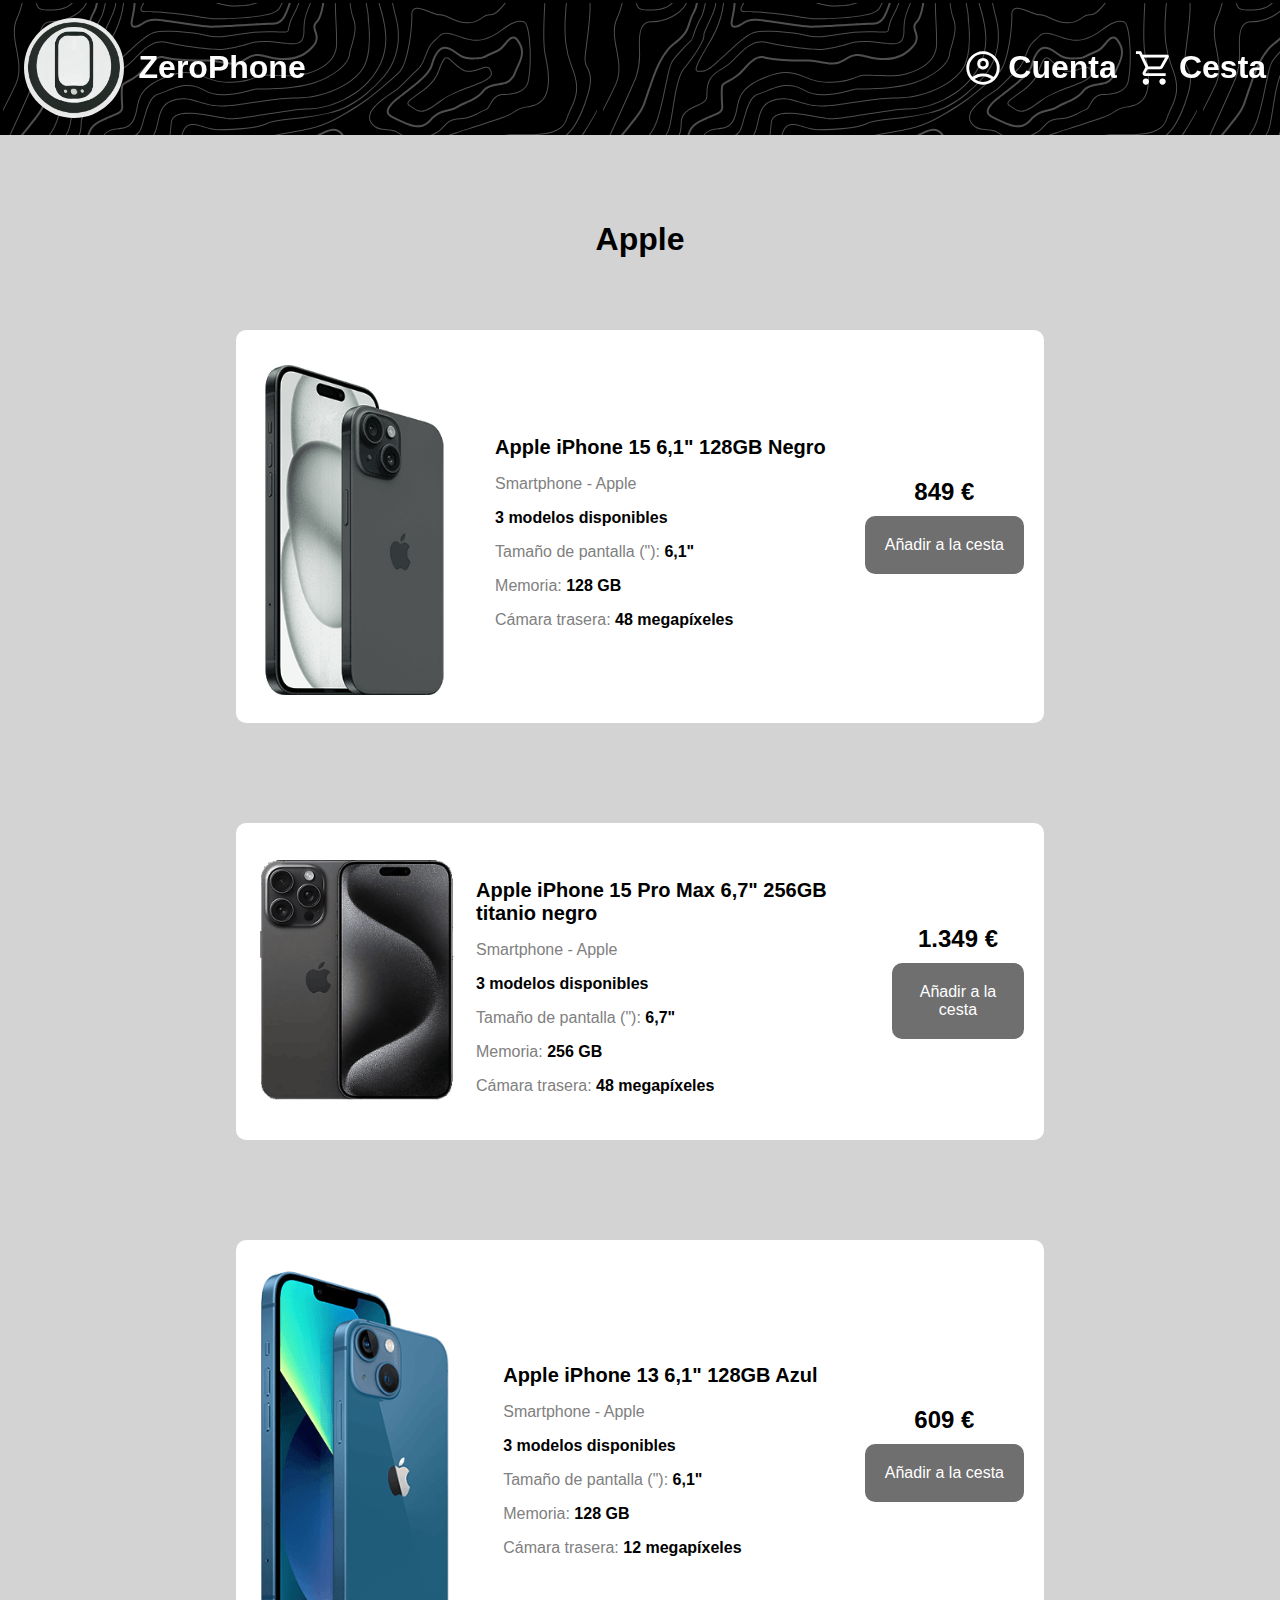
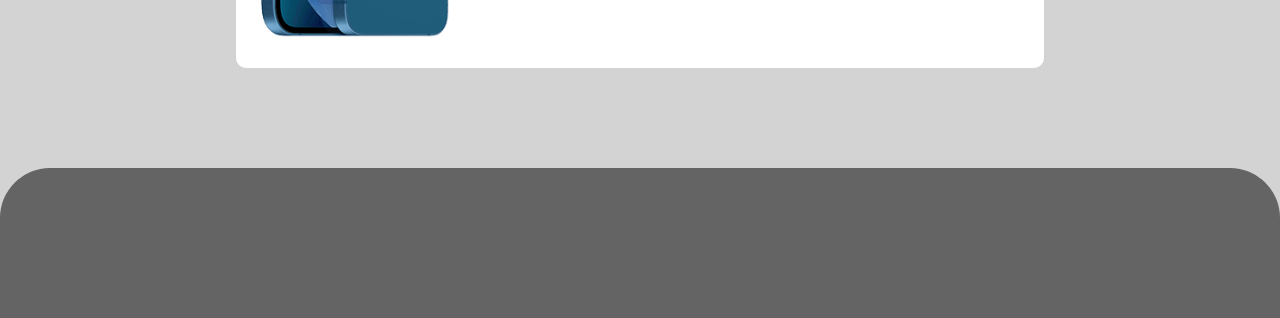
<file: html/apple.html>
<!DOCTYPE html>
<html lang="en">

<head>
    <meta charset="UTF-8">
    <meta name="viewport" content="width=device-width, initial-scale=1.0">
    <link rel="stylesheet" href="./style/marca.css">
    <link rel="stylesheet"
        href="https://fonts.googleapis.com/css2?family=Material+Symbols+Outlined:opsz,wght,FILL,GRAD@20..48,100..700,0..1,-50..200" />
    <title>ZeroPhone-apple</title>
</head>

<body>
    <header>
        <nav>
            <div class="izquierda-nav">
                <img class="imagen-logo" src="img/Logo.png" alt="">
                <a href="../index.html" class="titulo">
                    <h1>ZeroPhone</h1>
                </a>


            </div>
            <div class="derecha-nav">
                <a href="../index.html" class="boton-nav">
                    <span class="material-symbols-outlined" style="font-size: 40px;">
                        account_circle
                    </span>
                    <h1 class="texto-boton-nav">Cuenta</h1>
                </a>
                <a href="../index.html" class="boton-nav">
                    <span class="material-symbols-outlined" style="font-size: 40px;">
                        shopping_cart
                    </span>
                    <h1 class="texto-boton-nav">Cesta</h1>
                </a>
            </div>
        </nav>
    </header>

    <main>
        <h1 class="titulo-main">Apple</h1>
        <div class="contenedor-producto">
            <div class="contenedor-imagen">
                <img src="./img/apple/iphone-15-negro.png">
            </div>
            <div class="informacion-producto">
                <h2>Apple iPhone 15 6,1" 128GB Negro</h2>
                <p>Smartphone - Apple</p>
                <div class="especificaciones-producto">
                    <p><strong>3 modelos disponibles</strong></p>
                    <p>Tamaño de pantalla ("): <strong>6,1"</strong></p>
                    <p>Memoria: <strong>128 GB</strong></p>
                    <p>Cámara trasera: <strong>48 megapíxeles</strong></p>
                </div>
            </div>
            <div class="contenedor-precio">
                <span class="precio">849 €</span>
                <button class="agregar-carrito">Añadir a la cesta</button>
            </div>
        </div>

        <div class="contenedor-producto">
            <div class="contenedor-imagen">
                <img src="./img/apple/iphone-15-pro-max-negro.png">
            </div>
            <div class="informacion-producto">
                <h2>Apple iPhone 15 Pro Max 6,7" 256GB titanio negro</h2>
                <p>Smartphone - Apple</p>
                <div class="especificaciones-producto">
                    <p><strong>3 modelos disponibles</strong></p>
                    <p>Tamaño de pantalla ("): <strong>6,7"</strong></p>
                    <p>Memoria: <strong>256 GB</strong></p>
                    <p>Cámara trasera: <strong>48 megapíxeles</strong></p>
                </div>
            </div>
            <div class="contenedor-precio">
                <span class="precio">1.349 €</span>
                <button class="agregar-carrito">Añadir a la cesta</button>
            </div>
        </div>

        <div class="contenedor-producto">
            <div class="contenedor-imagen">
                <img src="./img/apple/iphone-13-azul.png">
            </div>
            <div class="informacion-producto">
                <h2>Apple iPhone 13 6,1" 128GB Azul</h2>
                <p>Smartphone - Apple</p>
                <div class="especificaciones-producto">
                    <p><strong>3 modelos disponibles</strong></p>
                    <p>Tamaño de pantalla ("): <strong>6,1"</strong></p>
                    <p>Memoria: <strong>128 GB</strong></p>
                    <p>Cámara trasera: <strong>12 megapíxeles</strong></p>
                </div>
            </div>
            <div class="contenedor-precio">
                <span class="precio">609 €</span>
                <button class="agregar-carrito">Añadir a la cesta</button>
            </div>
        </div>
    </main>
    <footer></footer>
</body>

</html>
</file>
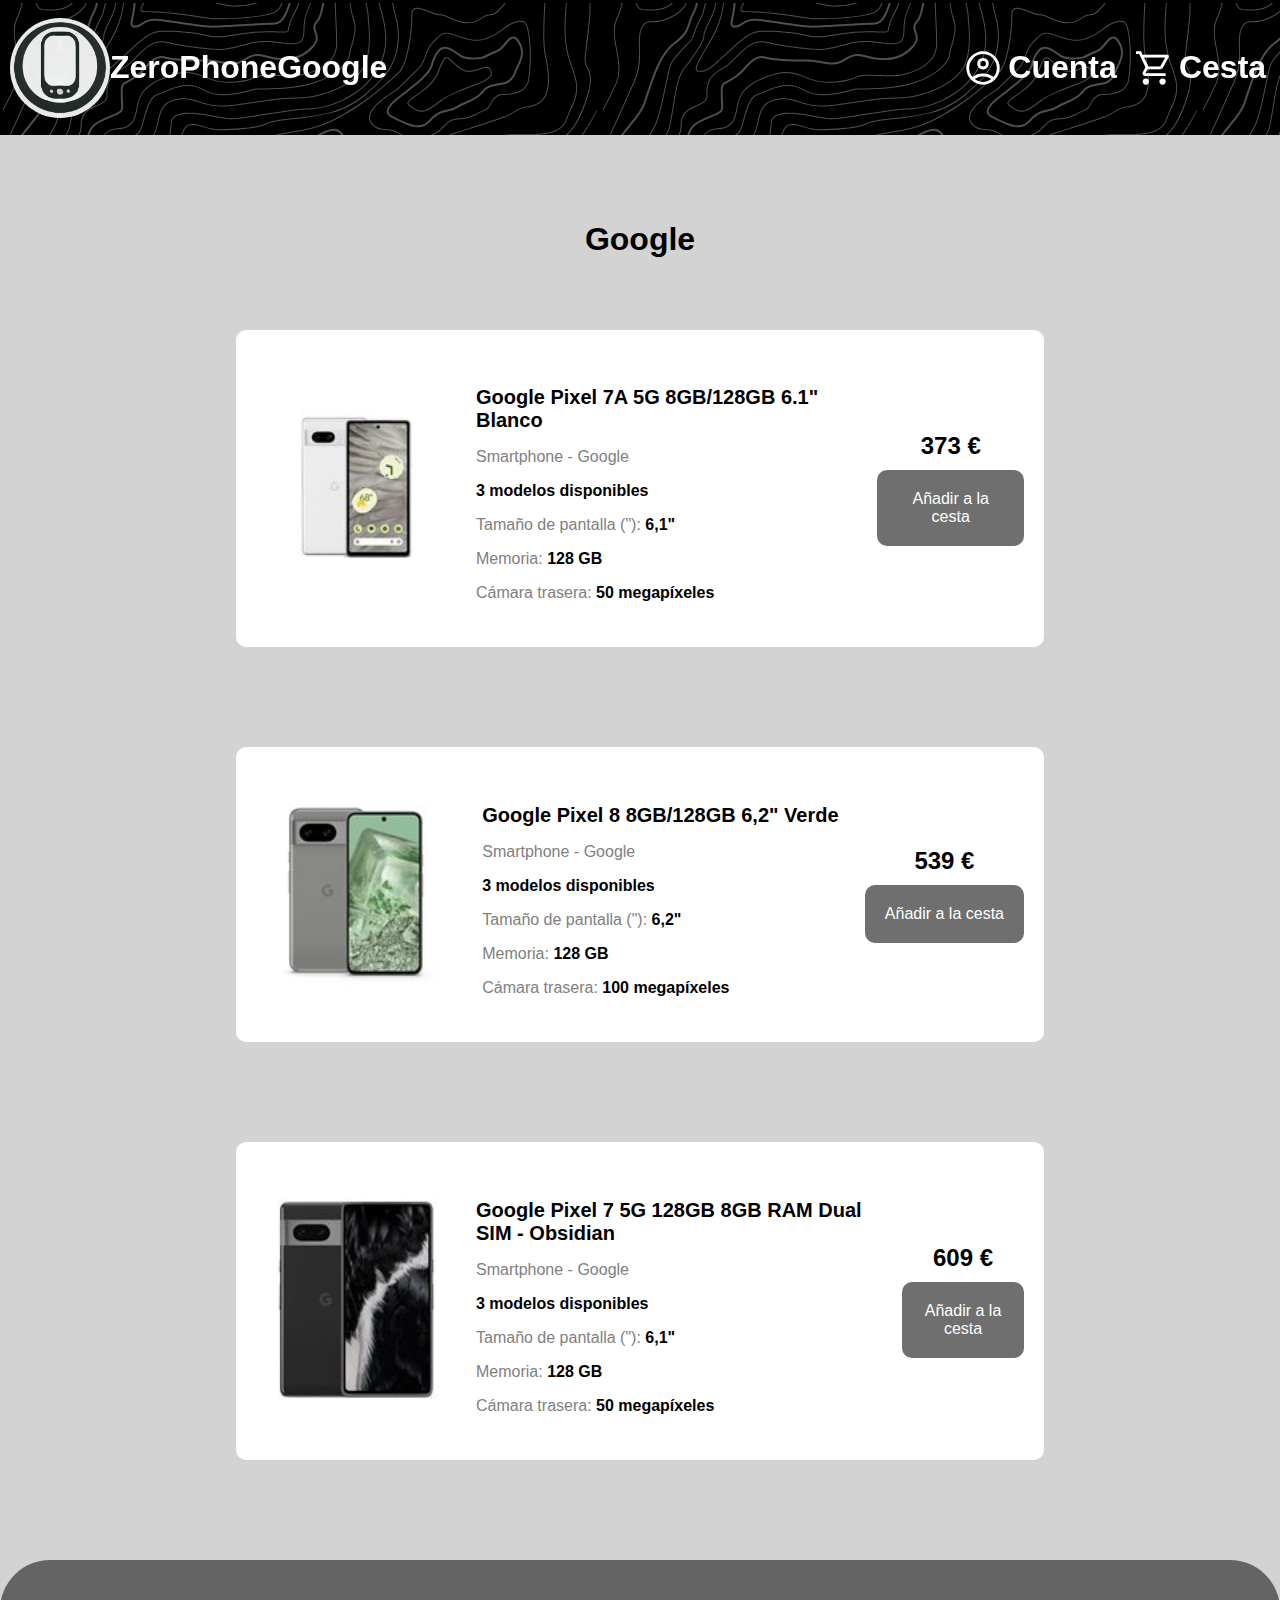
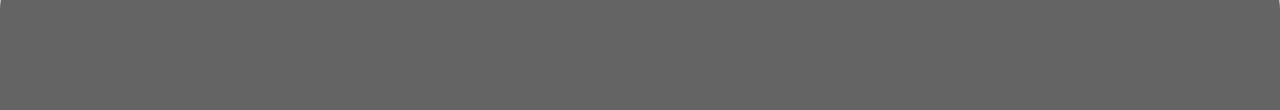
<file: html/google.html>
<!DOCTYPE html>
<html lang="en">

<head>
    <meta charset="UTF-8">
    <meta name="viewport" content="width=device-width, initial-scale=1.0">
    <link rel="stylesheet" href="./style/marca.css">
    <link rel="stylesheet"
        href="https://fonts.googleapis.com/css2?family=Material+Symbols+Outlined:opsz,wght,FILL,GRAD@20..48,100..700,0..1,-50..200" />
    <title>ZeroPhone-google</title>
</head>

<body>
    <header>
        <nav>
            <div class="izquierda-nav">
                <img class="imagen-logo" src="img/Logo.png" alt="">
                <a href="../index.html" class="titulo">
                    <h1>ZeroPhone</h1>
                </a>
                <h1 class="titulo">Google</h1>
            </div>
            <div class="derecha-nav">
                <a href="../index.html" class="boton-nav">
                    <span class="material-symbols-outlined" style="font-size: 40px;">
                        account_circle
                    </span>
                    <h1 class="texto-boton-nav">Cuenta</h1>
                </a>
                <a href="../index.html" class="boton-nav">
                    <span class="material-symbols-outlined" style="font-size: 40px;">
                        shopping_cart
                    </span>
                    <h1 class="texto-boton-nav">Cesta</h1>
                </a>
            </div>
        </nav>
    </header>

    <main>
        <h1 class="titulo-main">Google</h1>
        <div class="contenedor-producto">
            <div class="contenedor-imagen">
                <img src="./img/google/Google-Pixel-7A-5G-8GB-128GB-6-1-Blanco.jpg">
            </div>
            <div class="informacion-producto">
                <h2>Google Pixel 7A 5G 8GB/128GB 6.1" Blanco</h2>
                <p>Smartphone - Google</p>
                <div class="especificaciones-producto">
                    <p><strong>3 modelos disponibles</strong></p>
                    <p>Tamaño de pantalla ("): <strong>6,1"</strong></p>
                    <p>Memoria: <strong>128 GB</strong></p>
                    <p>Cámara trasera: <strong>50 megapíxeles</strong></p>
                </div>
            </div>
            <div class="contenedor-precio">
                <span class="precio">373 €</span>
                <button class="agregar-carrito">Añadir a la cesta</button>
            </div>
        </div>

        <div class="contenedor-producto">
            <div class="contenedor-imagen">
                <img src="./img/google/Google-Pixel-8-8GB-128GB-6-2-Verde.jpg">
            </div>
            <div class="informacion-producto">
                <h2>Google Pixel 8 8GB/128GB 6,2" Verde</h2>
                <p>Smartphone - Google</p>
                <div class="especificaciones-producto">
                    <p><strong>3 modelos disponibles</strong></p>
                    <p>Tamaño de pantalla ("): <strong>6,2"</strong></p>
                    <p>Memoria: <strong>128 GB</strong></p>
                    <p>Cámara trasera: <strong>100 megapíxeles</strong></p>
                </div>
            </div>
            <div class="contenedor-precio">
                <span class="precio">539 €</span>
                <button class="agregar-carrito">Añadir a la cesta</button>
            </div>
        </div>

        <div class="contenedor-producto">
            <div class="contenedor-imagen">
                <img src="./img/google/Google-Pixel-7-5G-128GB-8GB-RAM-Dual-SIM-Obsidian.jpg">
            </div>
            <div class="informacion-producto">
                <h2>Google Pixel 7 5G 128GB 8GB RAM Dual SIM - Obsidian</h2>
                <p>Smartphone - Google</p>
                <div class="especificaciones-producto">
                    <p><strong>3 modelos disponibles</strong></p>
                    <p>Tamaño de pantalla ("): <strong>6,1"</strong></p>
                    <p>Memoria: <strong>128 GB</strong></p>
                    <p>Cámara trasera: <strong>50 megapíxeles</strong></p>
                </div>
            </div>
            <div class="contenedor-precio">
                <span class="precio">609 €</span>
                <button class="agregar-carrito">Añadir a la cesta</button>
            </div>
        </div>
    </main>
    <footer></footer>
</body>

</html>
</file>
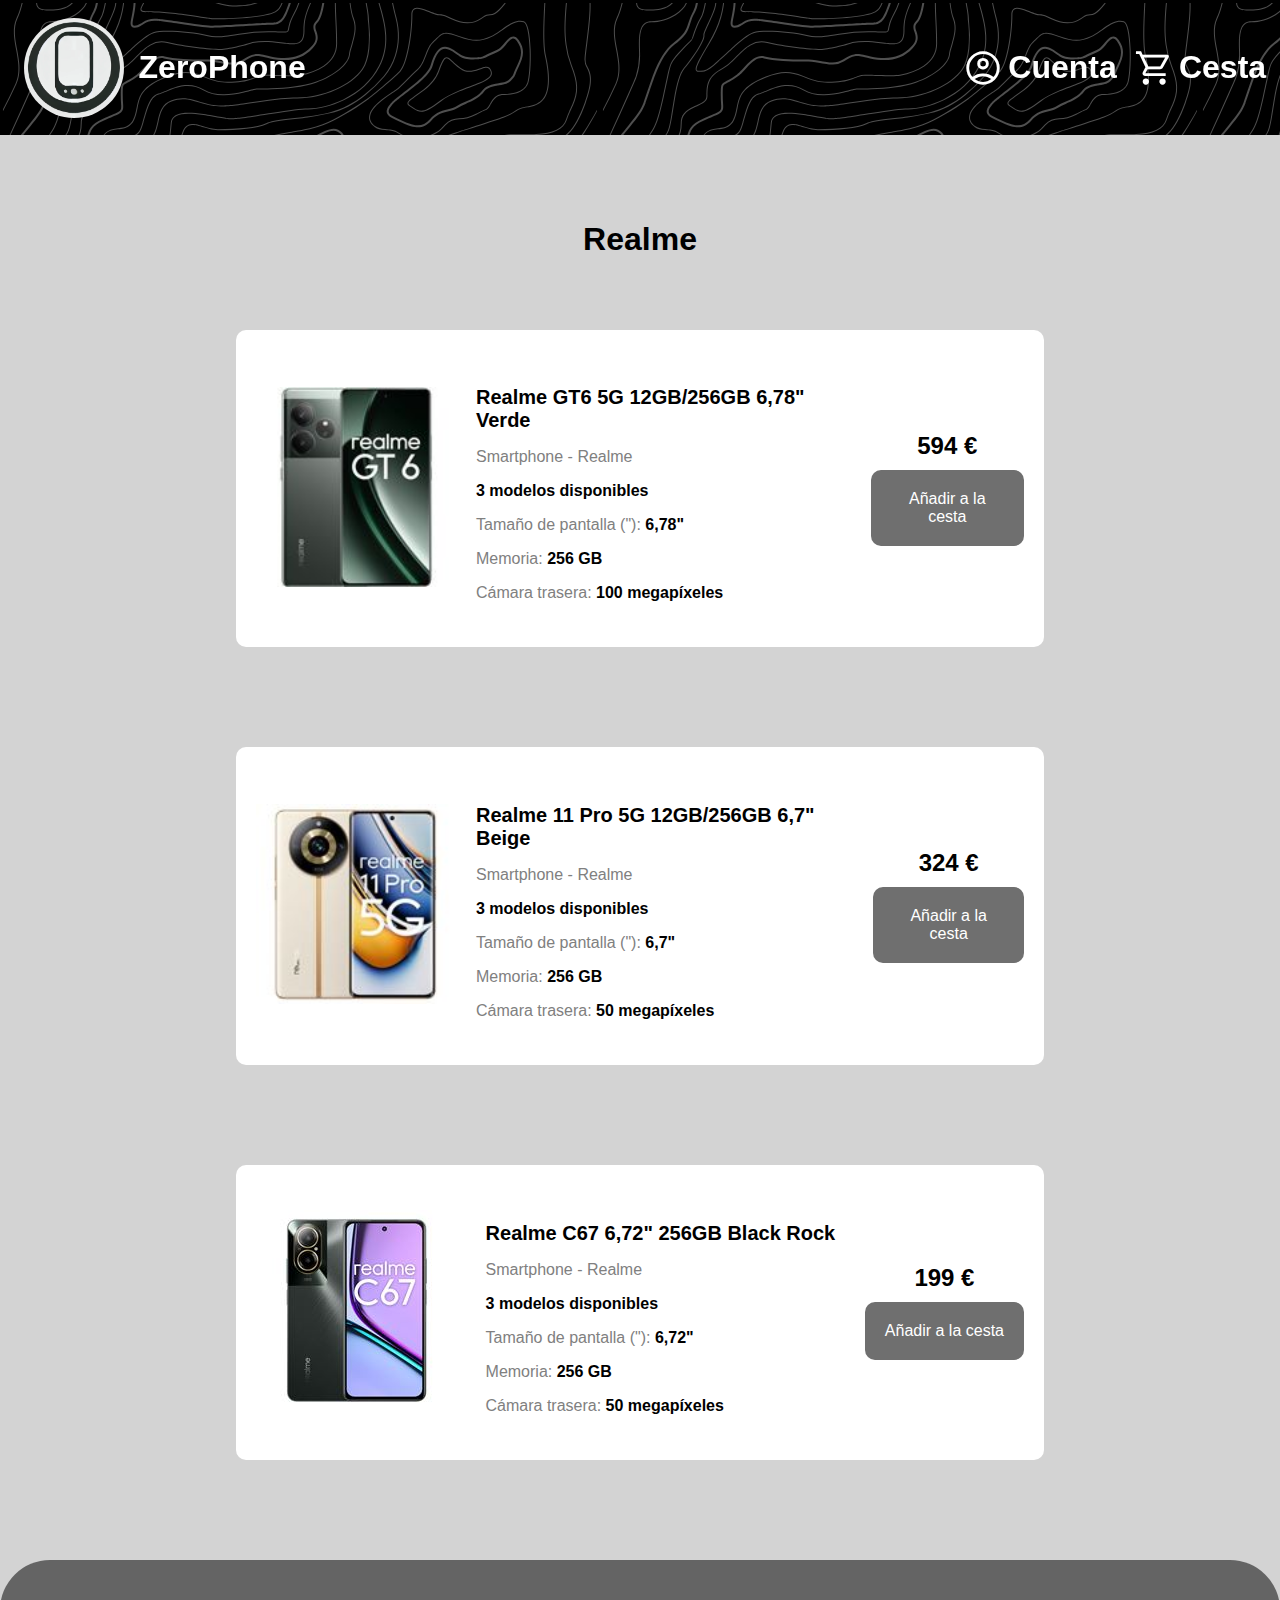
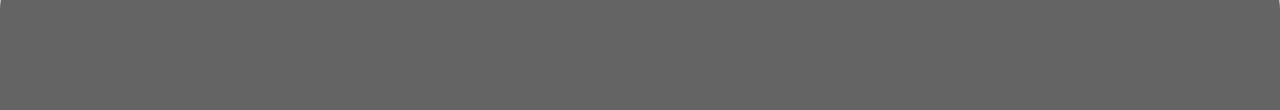
<file: html/realme.html>
<!DOCTYPE html>
<html lang="en">

<head>
    <meta charset="UTF-8">
    <meta name="viewport" content="width=device-width, initial-scale=1.0">
    <link rel="stylesheet" href="./style/marca.css">
    <link rel="stylesheet"
        href="https://fonts.googleapis.com/css2?family=Material+Symbols+Outlined:opsz,wght,FILL,GRAD@20..48,100..700,0..1,-50..200" />
    <title>ZeroPhone-Realme</title>
</head>

<body>
    <header>
        <nav>
            <div class="izquierda-nav">
                <img class="imagen-logo" src="img/Logo.png" alt="">
                <a href="../index.html" class="titulo">
                    <h1>ZeroPhone</h1>
                </a>

            </div>
            <div class="derecha-nav">
                <a href="../index.html" class="boton-nav">
                    <span class="material-symbols-outlined" style="font-size: 40px;">
                        account_circle
                    </span>
                    <h1 class="texto-boton-nav">Cuenta</h1>
                </a>
                <a href="../index.html" class="boton-nav">
                    <span class="material-symbols-outlined" style="font-size: 40px;">
                        shopping_cart
                    </span>
                    <h1 class="texto-boton-nav">Cesta</h1>
                </a>
            </div>
        </nav>
    </header>

    <main>
        <h1 class="titulo-main">Realme</h1>
        <div class="contenedor-producto">
            <div class="contenedor-imagen">
                <img src="./img/realme/Realme-GT6-5G-12GB-256GB-6-78-Verde.jpg">
            </div>
            <div class="informacion-producto">
                <h2>Realme GT6 5G 12GB/256GB 6,78" Verde</h2>
                <p>Smartphone - Realme</p>
                <div class="especificaciones-producto">
                    <p><strong>3 modelos disponibles</strong></p>
                    <p>Tamaño de pantalla ("): <strong>6,78"</strong></p>
                    <p>Memoria: <strong>256 GB</strong></p>
                    <p>Cámara trasera: <strong>100 megapíxeles</strong></p>
                </div>
            </div>
            <div class="contenedor-precio">
                <span class="precio">594 €</span>
                <button class="agregar-carrito">Añadir a la cesta</button>
            </div>
        </div>

        <div class="contenedor-producto">
            <div class="contenedor-imagen">
                <img src="./img/realme/Realme-11-Pro-5G-12GB-256GB-6-7-Beige.jpg">
            </div>
            <div class="informacion-producto">
                <h2>Realme 11 Pro 5G 12GB/256GB 6,7" Beige</h2>
                <p>Smartphone - Realme</p>
                <div class="especificaciones-producto">
                    <p><strong>3 modelos disponibles</strong></p>
                    <p>Tamaño de pantalla ("): <strong>6,7"</strong></p>
                    <p>Memoria: <strong>256 GB</strong></p>
                    <p>Cámara trasera: <strong>50 megapíxeles</strong></p>
                </div>
            </div>
            <div class="contenedor-precio">
                <span class="precio">324 €</span>
                <button class="agregar-carrito">Añadir a la cesta</button>
            </div>
        </div>

        <div class="contenedor-producto">
            <div class="contenedor-imagen">
                <img src="./img/realme/Realme C67.jpg">
            </div>
            <div class="informacion-producto">
                <h2>Realme C67 6,72" 256GB Black Rock</h2>
                <p>Smartphone - Realme</p>
                <div class="especificaciones-producto">
                    <p><strong>3 modelos disponibles</strong></p>
                    <p>Tamaño de pantalla ("): <strong>6,72"</strong></p>
                    <p>Memoria: <strong>256 GB</strong></p>
                    <p>Cámara trasera: <strong>50 megapíxeles</strong></p>
                </div>
            </div>
            <div class="contenedor-precio">
                <span class="precio">199 €</span>
                <button class="agregar-carrito">Añadir a la cesta</button>
            </div>
        </div>
    </main>
    <footer></footer>

</body>

</html>
</file>
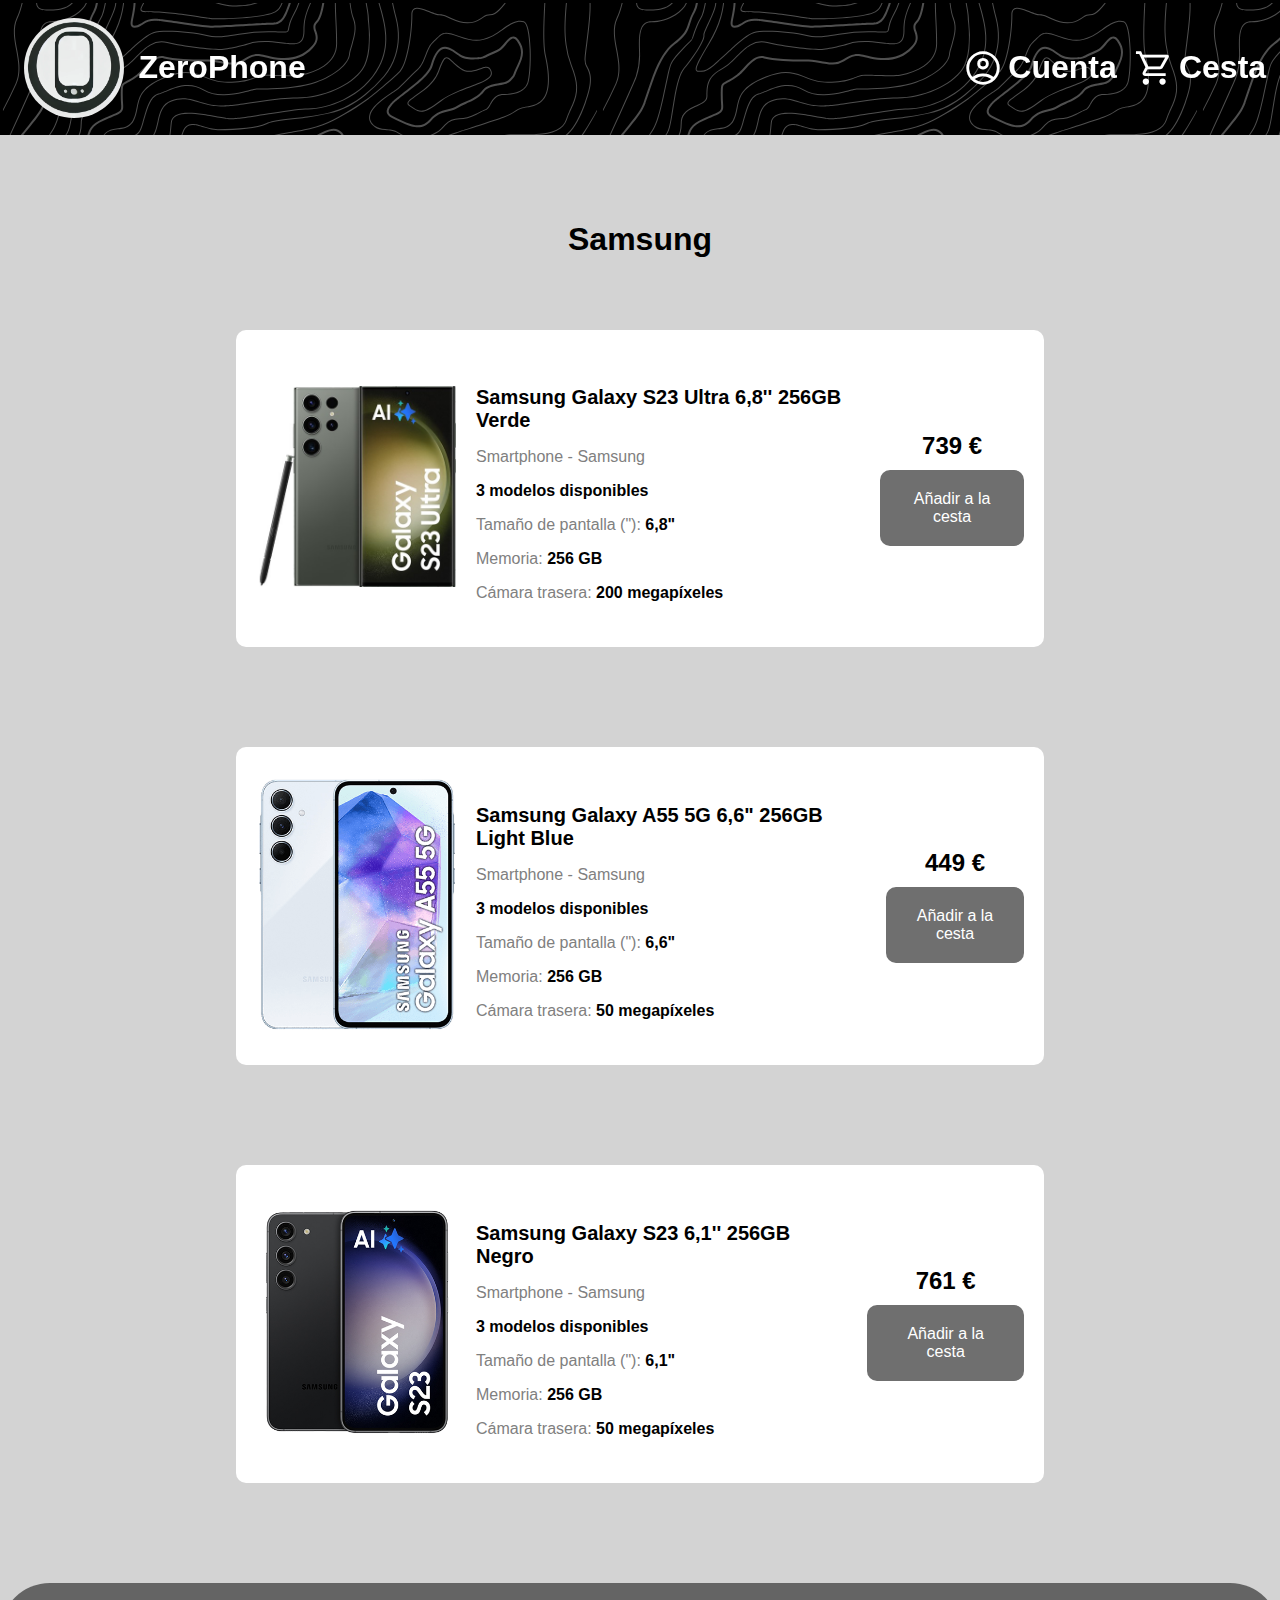
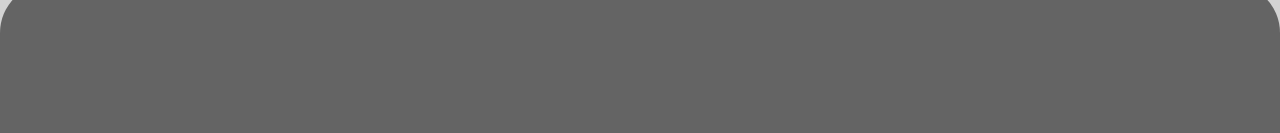
<file: html/samsung.html>
<!DOCTYPE html>
<html lang="en">

<head>
    <meta charset="UTF-8">
    <meta name="viewport" content="width=device-width, initial-scale=1.0">
    <link rel="stylesheet" href="./style/marca.css">
    <link rel="stylesheet"
        href="https://fonts.googleapis.com/css2?family=Material+Symbols+Outlined:opsz,wght,FILL,GRAD@20..48,100..700,0..1,-50..200" />
    <title>ZeroPhone-samsung</title>
</head>

<body>
    <header>
        <nav>
            <div class="izquierda-nav">
                <img class="imagen-logo" src="img/Logo.png" alt="">
                <a href="../index.html" class="titulo">
                    <h1>ZeroPhone</h1>
                </a>
            </div>
            <div class="derecha-nav">
                <a href="../index.html" class="boton-nav">
                    <span class="material-symbols-outlined" style="font-size: 40px;">
                        account_circle
                    </span>
                    <h1 class="texto-boton-nav">Cuenta</h1>
                </a>
                <a href="../index.html" class="boton-nav">
                    <span class="material-symbols-outlined" style="font-size: 40px;">
                        shopping_cart
                    </span>
                    <h1 class="texto-boton-nav">Cesta</h1>
                </a>
            </div>
        </nav>
    </header>

    <main>
        <h1 class="titulo-main">Samsung</h1>
        <div class="contenedor-producto">
            <div class="contenedor-imagen">
                <img src="./img/samsung/S23-ultra.jpg">
            </div>
            <div class="informacion-producto">
                <h2>Samsung Galaxy S23 Ultra 6,8'' 256GB Verde</h2>
                <p>Smartphone - Samsung</p>
                <div class="especificaciones-producto">
                    <p><strong>3 modelos disponibles</strong></p>
                    <p>Tamaño de pantalla ("): <strong>6,8"</strong></p>
                    <p>Memoria: <strong>256 GB</strong></p>
                    <p>Cámara trasera: <strong>200 megapíxeles</strong></p>
                </div>
            </div>
            <div class="contenedor-precio">
                <span class="precio">739 €</span>
                <button class="agregar-carrito">Añadir a la cesta</button>
            </div>
        </div>

        <div class="contenedor-producto">
            <div class="contenedor-imagen">
                <img src="./img/samsung/galaxy-a55-azul.png">
            </div>
            <div class="informacion-producto">
                <h2>Samsung Galaxy A55 5G 6,6" 256GB Light Blue</h2>
                <p>Smartphone - Samsung</p>
                <div class="especificaciones-producto">
                    <p><strong>3 modelos disponibles</strong></p>
                    <p>Tamaño de pantalla ("): <strong>6,6"</strong></p>
                    <p>Memoria: <strong>256 GB</strong></p>
                    <p>Cámara trasera: <strong>50 megapíxeles</strong></p>
                </div>
            </div>
            <div class="contenedor-precio">
                <span class="precio">449 €</span>
                <button class="agregar-carrito">Añadir a la cesta</button>
            </div>
        </div>

        <div class="contenedor-producto">
            <div class="contenedor-imagen">
                <img src="./img/samsung/samsung-galaxy-s23-negro.png">
            </div>
            <div class="informacion-producto">
                <h2>Samsung Galaxy S23 6,1'' 256GB Negro</h2>
                <p>Smartphone - Samsung</p>
                <div class="especificaciones-producto">
                    <p><strong>3 modelos disponibles</strong></p>
                    <p>Tamaño de pantalla ("): <strong>6,1"</strong></p>
                    <p>Memoria: <strong>256 GB</strong></p>
                    <p>Cámara trasera: <strong>50 megapíxeles</strong></p>
                </div>
            </div>
            <div class="contenedor-precio">
                <span class="precio">761 €</span>
                <button class="agregar-carrito">Añadir a la cesta</button>
            </div>
        </div>
    </main>
    <footer></footer>

</body>

</html>
</file>
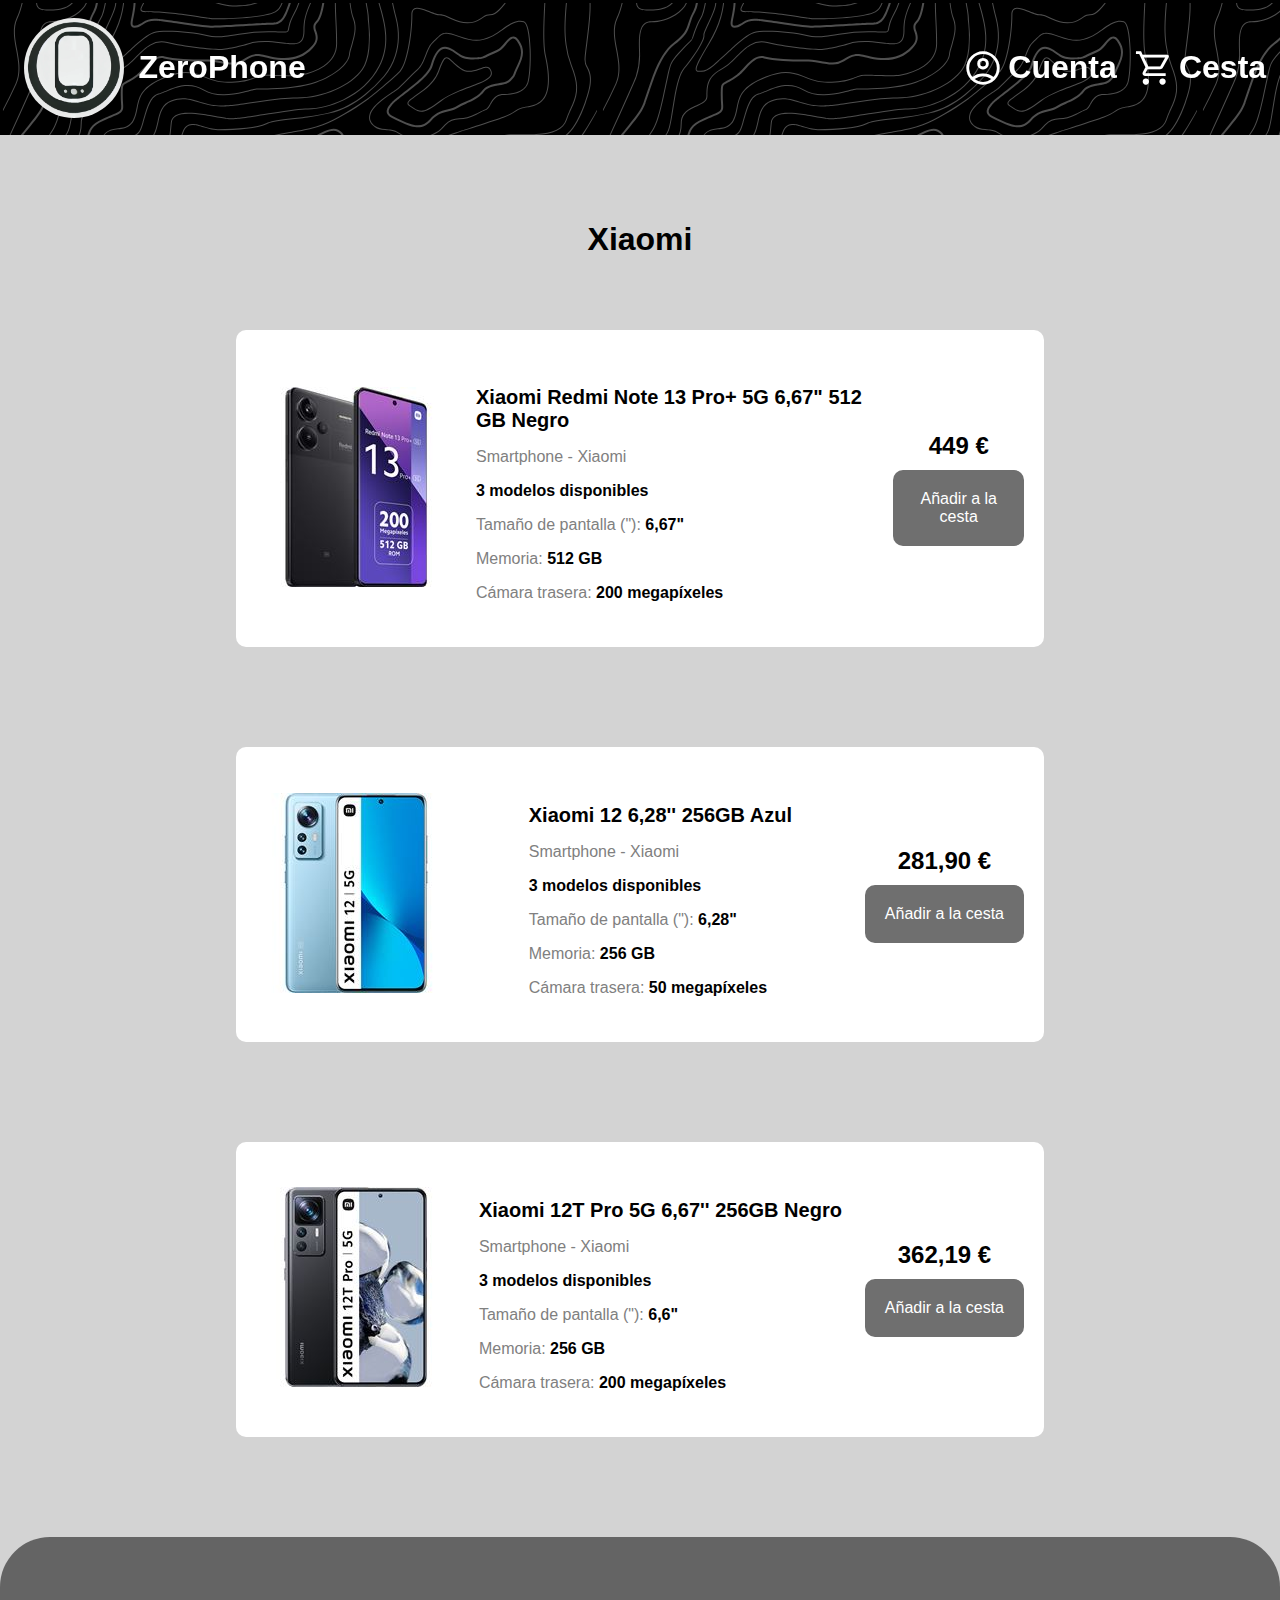
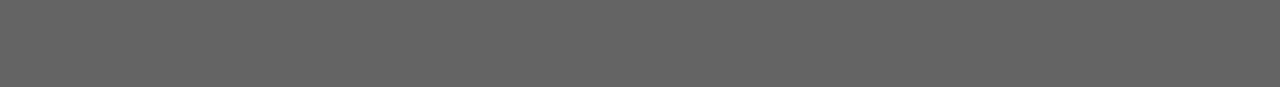
<file: html/xiaomi.html>
<!DOCTYPE html>
<html lang="en">

<head>
    <meta charset="UTF-8">
    <meta name="viewport" content="width=device-width, initial-scale=1.0">
    <link rel="stylesheet" href="./style/marca.css">
    <link rel="stylesheet"
        href="https://fonts.googleapis.com/css2?family=Material+Symbols+Outlined:opsz,wght,FILL,GRAD@20..48,100..700,0..1,-50..200" />
    <title>ZeroPhone-xiaomi</title>
</head>

<body>
    <header>
        <nav>
            <div class="izquierda-nav">
                <img class="imagen-logo" src="img/Logo.png" alt="">
                <a href="../index.html" class="titulo">
                    <h1>ZeroPhone</h1>
                </a>


            </div>
            <div class="derecha-nav">
                <a href="../index.html" class="boton-nav">
                    <span class="material-symbols-outlined" style="font-size: 40px;">
                        account_circle
                    </span>
                    <h1 class="texto-boton-nav">Cuenta</h1>
                </a>
                <a href="../index.html" class="boton-nav">
                    <span class="material-symbols-outlined" style="font-size: 40px;">
                        shopping_cart
                    </span>
                    <h1 class="texto-boton-nav">Cesta</h1>
                </a>
            </div>
        </nav>
    </header>

    <main>
        <h1 class="titulo-main">Xiaomi</h1>
        <div class="contenedor-producto">
            <div class="contenedor-imagen">
                <img src="./img/xiaomi/Note 13 pro.jpg">
            </div>
            <div class="informacion-producto">
                <h2>Xiaomi Redmi Note 13 Pro+ 5G 6,67" 512 GB Negro</h2>
                <p>Smartphone - Xiaomi</p>
                <div class="especificaciones-producto">
                    <p><strong>3 modelos disponibles</strong></p>
                    <p>Tamaño de pantalla ("): <strong>6,67"</strong></p>
                    <p>Memoria: <strong>512 GB</strong></p>
                    <p>Cámara trasera: <strong>200 megapíxeles</strong></p>
                </div>
            </div>
            <div class="contenedor-precio">
                <span class="precio">449 €</span>
                <button class="agregar-carrito">Añadir a la cesta</button>
            </div>
        </div>

        <div class="contenedor-producto">
            <div class="contenedor-imagen">
                <img src="./img/xiaomi/redmi 12.jpg">
            </div>
            <div class="informacion-producto">
                <h2>Xiaomi 12 6,28'' 256GB Azul</h2>
                <p>Smartphone - Xiaomi</p>
                <div class="especificaciones-producto">
                    <p><strong>3 modelos disponibles</strong></p>
                    <p>Tamaño de pantalla ("): <strong>6,28"</strong></p>
                    <p>Memoria: <strong>256 GB</strong></p>
                    <p>Cámara trasera: <strong>50 megapíxeles</strong></p>
                </div>
            </div>
            <div class="contenedor-precio">
                <span class="precio">281,90 €</span>
                <button class="agregar-carrito">Añadir a la cesta</button>
            </div>
        </div>

        <div class="contenedor-producto">
            <div class="contenedor-imagen">
                <img src="./img/xiaomi/redmi 12T Pro.jpg">
            </div>
            <div class="informacion-producto">
                <h2>Xiaomi 12T Pro 5G 6,67'' 256GB Negro</h2>
                <p>Smartphone - Xiaomi</p>
                <div class="especificaciones-producto">
                    <p><strong>3 modelos disponibles</strong></p>
                    <p>Tamaño de pantalla ("): <strong>6,6"</strong></p>
                    <p>Memoria: <strong>256 GB</strong></p>
                    <p>Cámara trasera: <strong>200 megapíxeles</strong></p>
                </div>
            </div>
            <div class="contenedor-precio">
                <span class="precio">362,19 €</span>
                <button class="agregar-carrito">Añadir a la cesta</button>
            </div>
        </div>
    </main>
    <footer></footer>

</body>

</html>
</file>
<file: html/style/marca.css>
html,
body {
    padding: 0;
    margin: 0;
    width: 100%;
    font-family: Arial, Helvetica, sans-serif;
    background-color: lightgray;

}

header {
    width: 100%;
    position: fixed;
    display: flex;
    justify-content: center;

}

nav {
    width: 100%;
    height: 15vh;
    background-image: url(../img/fondo.svg);
    display: flex;
    align-items: center;
    justify-content: space-between;
}

.imagen-logo {
    margin-left: 10px;
    width: 100px;
    height: 100px;
    border-radius: 50px;
}

.izquierda-nav {
    width: 25vw;
    display: flex;
    align-items: center;
    justify-content: space-evenly;
}

.derecha-nav {
    width: 25vw;
    display: flex;
    align-items: center;
    justify-content: space-around;
}

.titulo {
    color: white;
    text-decoration: none;
}

.boton-nav {
    width: 100px;
    height: 30px;
    display: flex;
    align-items: center;
    justify-content: center;
    text-decoration: none;
    border-radius: 10px;
    cursor: pointer;
    color: white;
}

.texto-boton-nav {
    margin-left: 5px;
}

main{
    display: flex;
    align-items: center;
    justify-content: space-around;
    flex-direction: column;
    flex-wrap: wrap;
    padding-top: 200px;
}

.contenedor-producto {
    display: flex;
    flex-direction: row;
    justify-content: space-between;
    align-items: center;
    background-color: white;
    padding: 20px;
    border-radius: 10px;
    width: 60%;
    margin: 50px;
}

.contenedor-imagen img {
    width: 200px;
}

.informacion-producto {
    padding: 20px;
}

.informacion-producto h2 {
    font-size: 20px;
    margin-bottom: 10px;
}

.informacion-producto p {
    margin-bottom: 8px;
    color: gray;
}

.especificaciones-producto p {
    margin-bottom: 5px;
}

.especificaciones-producto strong {
    color: black;
}

.contenedor-precio {
    text-align: center;
}

.precio {
    font-size: 24px;
    font-weight: bold;
    margin-bottom: 10px;
    display: block;
}

.agregar-carrito {
    background-color: rgb(111, 111, 111);
    color: white;
    padding: 20px;
    border: none;
    border-radius: 10px;
    cursor: pointer;
    font-size: 16px;
}

.agregar-carrito:hover {
    background-color: rgb(100, 100, 100);
}

footer {
    margin-top: 50px;
    height: 150px;
    background-color: rgb(100, 100, 100);
    border-top-left-radius: 50px;
    border-top-right-radius: 50px;
    display: flex;
    align-items: center;
    justify-content: center;
    color: white;
}
</file>
